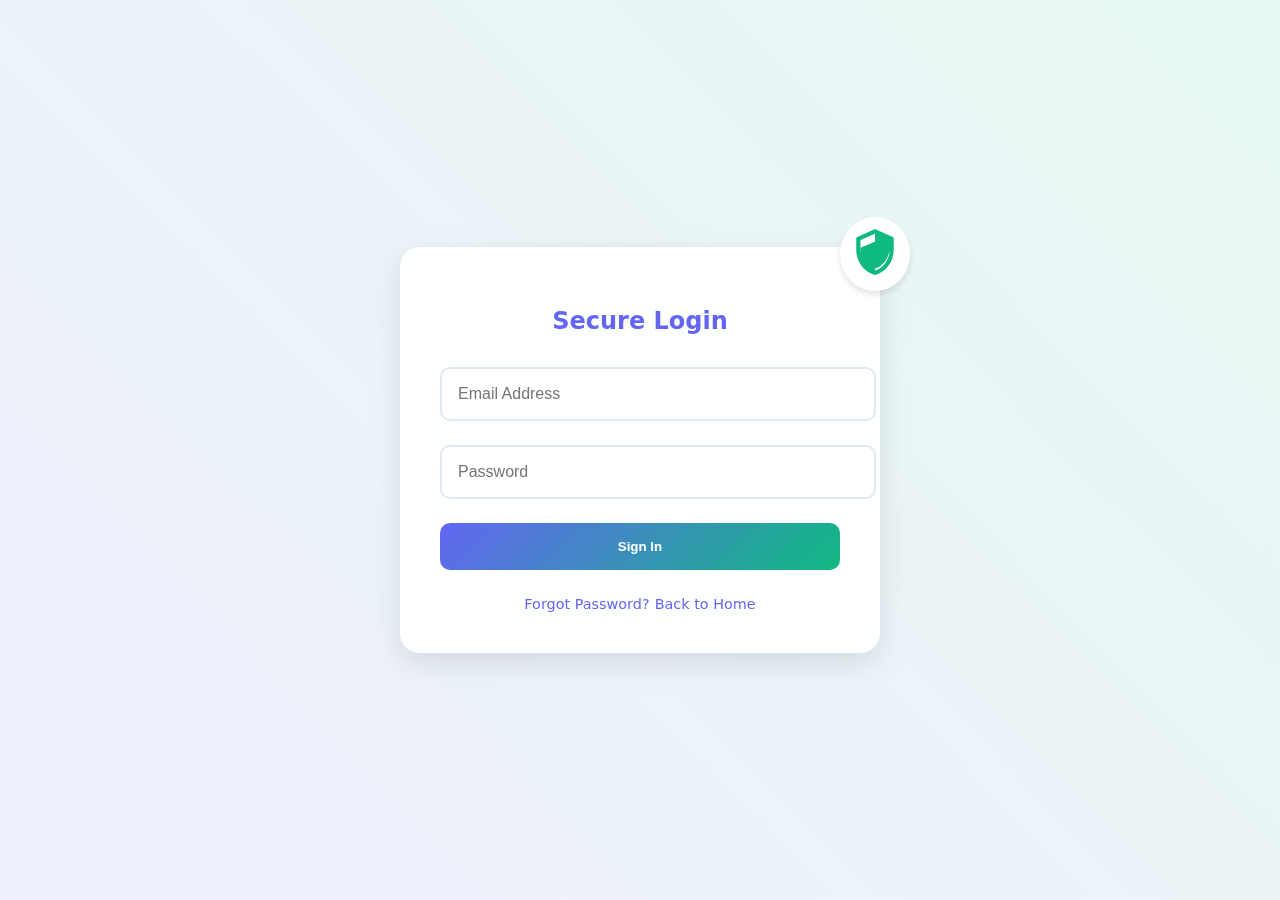
<file: login.html>
<!DOCTYPE html>
<html lang="en">
<head>
    <meta charset="UTF-8">
    <meta name="viewport" content="width=device-width, initial-scale=1.0">
    <title>Secure Login with Verification</title>
    <style>
        :root {
            --primary: #6366f1;
            --secondary: #10b981;
            --accent: #f59e0b;
            --background: #f8fafc;
        }

        body {
            font-family: 'Segoe UI', system-ui, sans-serif;
            background-image: 
                linear-gradient(45deg, rgba(99, 102, 241, 0.1), rgba(16, 185, 129, 0.1)),
                url('https://images.unsplash.com/photo-1506744038136-462738349bda');
            background-size: cover;
            background-position: center;
            display: flex;
            justify-content: center;
            align-items: center;
            min-height: 100vh;
            margin: 0;
        }

        .login-container {
            background: rgba(255, 255, 255, 0.95);
            padding: 2.5rem;
            border-radius: 20px;
            box-shadow: 0 10px 30px rgba(0, 0, 0, 0.1);
            width: 90%;
            max-width: 400px;
            position: relative;
            backdrop-filter: blur(8px);
        }

        /* Human Verification Badge - Embedded SVG */
        .human-badge {
            position: absolute;
            top: -30px;
            right: -30px;
            background: #fff;
            padding: 10px;
            border-radius: 50%;
            box-shadow: 0 4px 6px rgba(0, 0, 0, 0.1);
            animation: pulse 2s infinite;
        }

        .human-badge svg {
            width: 50px;
            height: 50px;
            fill: var(--secondary);
        }

        @keyframes pulse {
            0% { transform: scale(1); }
            50% { transform: scale(1.05); }
            100% { transform: scale(1); }
        }

        h2 {
            color: var(--primary);
            text-align: center;
            margin-bottom: 2rem;
            font-weight: 600;
        }

        .input-group {
            margin-bottom: 1.5rem;
        }

        input {
            width: 100%;
            padding: 1rem;
            border: 2px solid #e2e8f0;
            border-radius: 10px;
            font-size: 1rem;
            transition: all 0.3s ease;
        }

        input:focus {
            border-color: var(--primary);
            outline: none;
            box-shadow: 0 0 0 3px rgba(99, 102, 241, 0.2);
        }

        button {
            width: 100%;
            padding: 1rem;
            background: linear-gradient(135deg, var(--primary), var(--secondary));
            border: none;
            border-radius: 10px;
            color: white;
            font-weight: 600;
            cursor: pointer;
            transition: transform 0.2s ease;
        }

        button:hover {
            transform: translateY(-2px);
        }

        .links {
            margin-top: 1.5rem;
            text-align: center;
        }

        .links a {
            color: var(--primary);
            text-decoration: none;
            font-size: 0.9rem;
        }
    </style>
</head>
<body>
    <div class="login-container">
        <!-- Embedded SVG Verification Badge -->
        <div class="human-badge">
            <svg viewBox="0 0 24 24">
                <path d="M12 1L3 5v6c0 5.55 3.84 10.74 9 12 5.16-1.26 9-6.45 9-12V5l-9-4zm0 10.99h7c-.53 4.12-3.28 7.79-7 8.94V12H5V6.3l7-3.11v8.8z"/>
                <path d="M12 7L5 10v2h7v7.93c3.72-1.15 6.47-4.82 7-8.94h-7V7z"/>
            </svg>
        </div>
        
        <h2>Secure Login</h2>
        <form>
            <div class="input-group">
                <input type="email" placeholder="Email Address" required>
            </div>
            <div class="input-group">
                <input type="password" placeholder="Password" required>
            </div>
            <button type="submit">Sign In</button>
            <div class="links">
                <a href="#">Forgot Password?</a>
                <a href="index.html">Back to Home</a>
            </div>
        </form>
    </div>
</body>
</html>
</file>
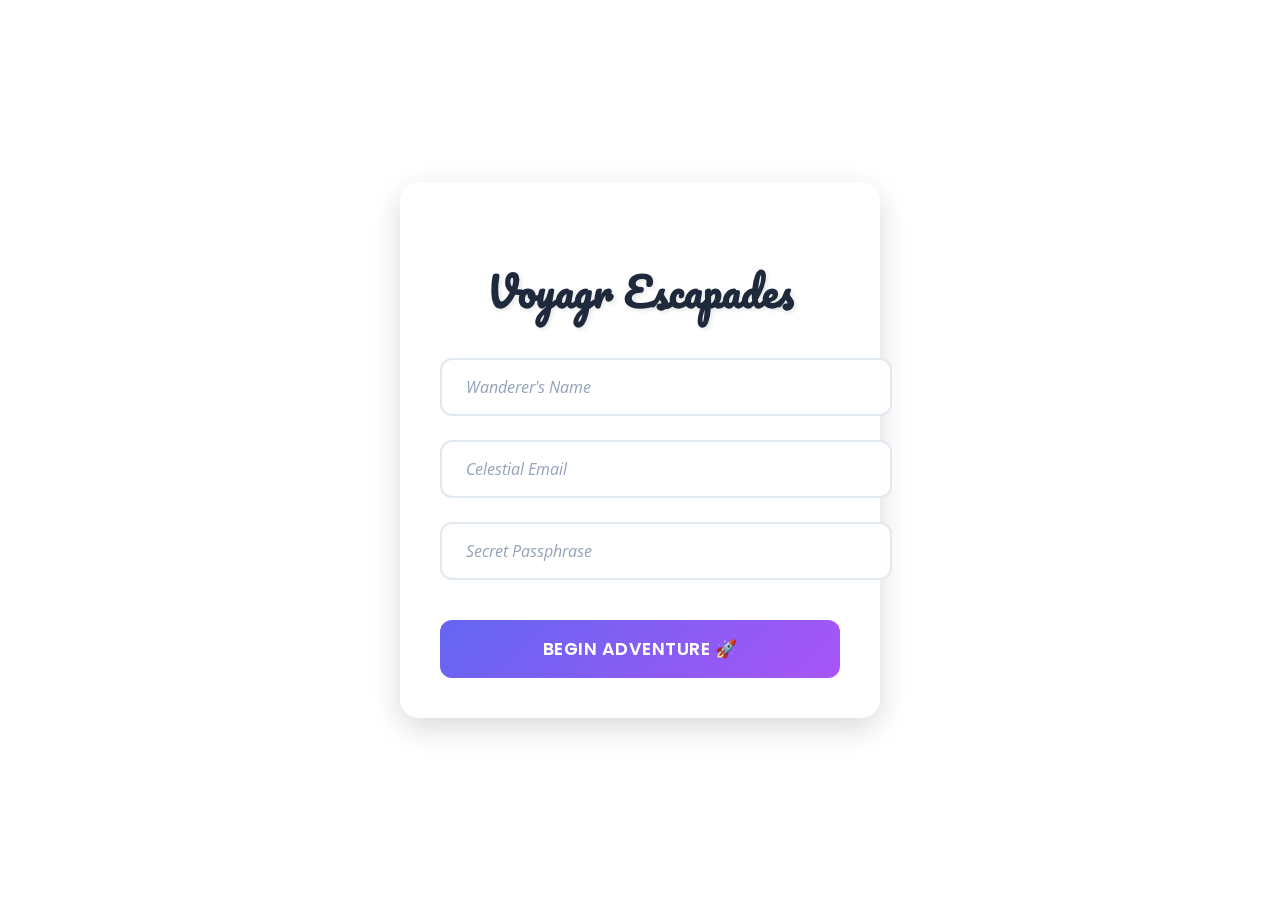
<file: user registration.html>
<!DOCTYPE html>
<html lang="en">
<head>
    <meta charset="UTF-8">
    <meta name="viewport" content="width=device-width, initial-scale=1.0">
    <title>Voyagr - Stellar Registration</title>
    <link href="https://fonts.googleapis.com/css2?family=Pacifico&family=Poppins:wght@500;600&family=Open+Sans&display=swap" rel="stylesheet">
    <style>
        :root {
            --primary: #6366f1;
            --secondary: #a855f7;
            --accent: #ec4899;
            --dark: #1e293b;
            --light: #f8fafc;
        }

        body {
            font-family: 'Poppins', sans-serif;
            background-image: url('https://images.unsplash.com/photo-1503220317375-aaad61436b1b');
            background-size: cover;
            display: flex;
            justify-content: center;
            align-items: center;
            min-height: 100vh;
            margin: 0;
            backdrop-filter: blur(2px);
        }

        .container {
            background: rgba(255, 255, 255, 0.95);
            padding: 2.5rem;
            border-radius: 20px;
            box-shadow: 0 10px 30px rgba(0, 0, 0, 0.15);
            width: 90%;
            max-width: 400px;
            transform-style: preserve-3d;
        }

        h2 {
            font-family: 'Pacifico', cursive;
            color: var(--dark);
            font-size: 2.5rem;
            margin-bottom: 2rem;
            text-shadow: 2px 2px 4px rgba(0, 0, 0, 0.1);
            text-align: center;
        }

        .form-group {
            margin-bottom: 1.5rem;
            position: relative;
        }

        input {
            width: 100%;
            padding: 1rem 1.5rem;
            border: 2px solid #e2e8f0;
            border-radius: 12px;
            font-family: 'Open Sans', sans-serif;
            font-size: 1rem;
            transition: all 0.3s cubic-bezier(0.4, 0, 0.2, 1);
            background: rgba(255, 255, 255, 0.9);
        }

        input:focus {
            outline: none;
            border-color: var(--primary);
            box-shadow: 0 0 0 3px rgba(99, 102, 241, 0.2);
            transform: translateY(-2px);
        }

        input::placeholder {
            color: #94a3b8;
            font-style: italic;
        }

        button {
            width: 100%;
            padding: 1rem;
            background: linear-gradient(135deg, var(--primary), var(--secondary));
            color: white;
            border: none;
            border-radius: 12px;
            font-family: 'Poppins', sans-serif;
            font-weight: 600;
            font-size: 1.1rem;
            cursor: pointer;
            transition: all 0.3s ease;
            letter-spacing: 0.5px;
            text-transform: uppercase;
            margin-top: 1rem;
        }

        button:hover {
            transform: translateY(-2px);
            box-shadow: 0 5px 15px rgba(99, 102, 241, 0.4);
            background: linear-gradient(135deg, var(--secondary), var(--accent));
        }

        @keyframes float {
            0%, 100% { transform: translateY(0); }
            50% { transform: translateY(-10px); }
        }

        h2 {
            animation: float 3s ease-in-out infinite;
        }

        .container {
            transition: transform 0.3s ease;
        }

        .container:hover {
            transform: perspective(1000px) rotateX(5deg) rotateY(5deg);
        }

    </style>
</head>
<body>
    <div class="container">
        <div class="registration-box">
            <h2>Voyagr Escapades</h2>
            <form>
                <div class="form-group">
                    <input type="text" placeholder="Wanderer's Name" required>
                </div>
                <div class="form-group">
                    <input type="email" placeholder="Celestial Email" required>
                </div>
                <div class="form-group">
                    <input type="password" placeholder="Secret Passphrase" required>
                </div>
                <button type="submit">
                    Begin Adventure 🚀
                </button>
            </form>
        </div>
    </div>
</body>
</html>
</file>
